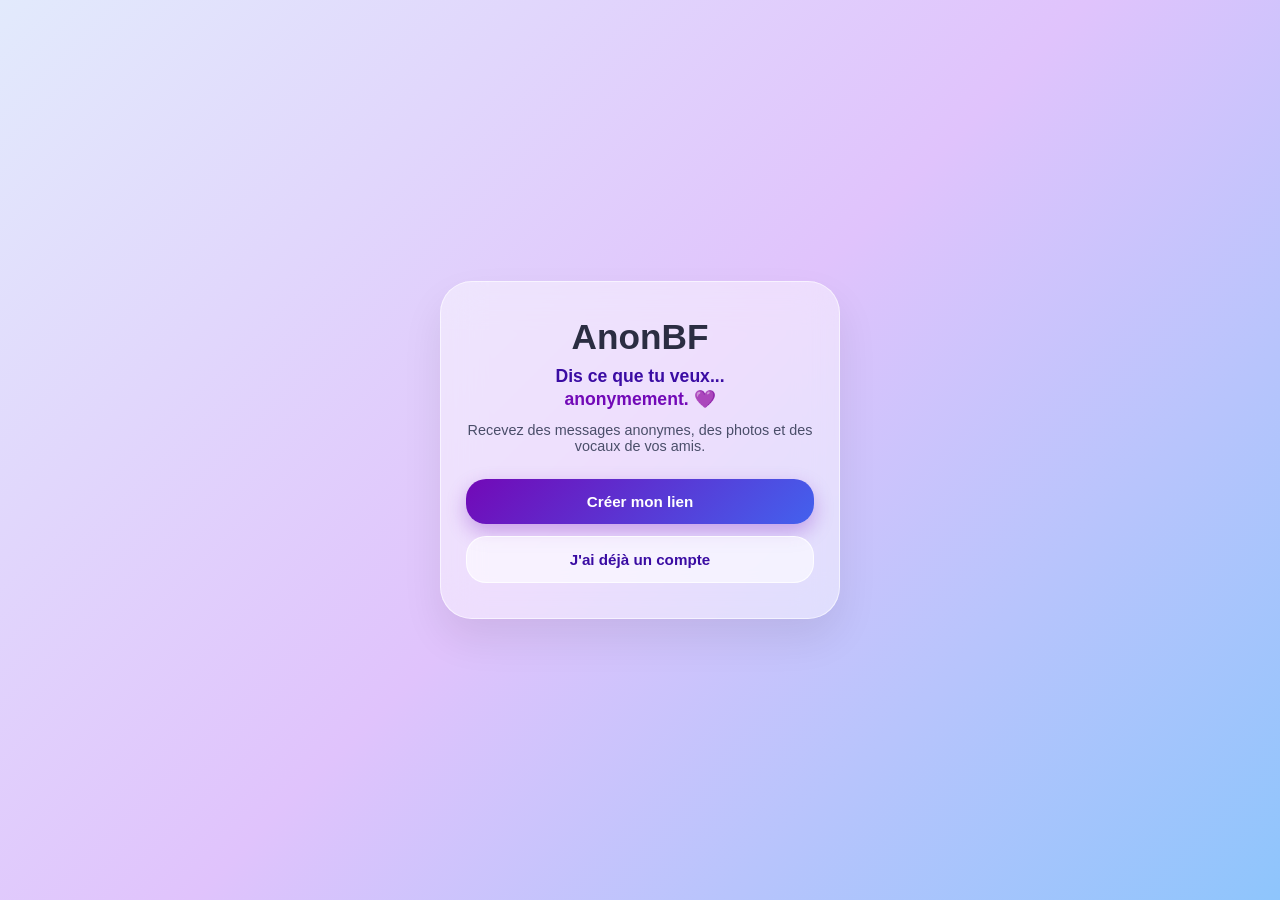
<file: index.html>
<!DOCTYPE html>
<html lang="fr">
<head>
    <meta charset="UTF-8">
    <meta name="viewport" content="width=device-width, initial-scale=1.0">
    <title>AnonBF - Messages anonymes</title>
    <link rel="stylesheet" href="style.css">
</head>
<body>
    <div class="glass-container">
        <h1 class="logo">AnonBF</h1>
        <p class="tagline">Dis ce que tu veux...<br><span>anonymement. 💜</span></p>
        <p class="description">Recevez des messages anonymes, des photos et des vocaux de vos amis.</p>

        <div class="action-buttons">
            <a href="register.html" class="btn btn-primary">Créer mon lien</a>
            <a href="login.html" class="btn btn-secondary">J'ai déjà un compte</a>
        </div>
    </div>
</body>
</html>
</file>
<file: style.css>
* {
    margin: 0;
    padding: 0;
    box-sizing: border-box;
    font-family: -apple-system, BlinkMacSystemFont, "Segoe UI", Roboto, Helvetica, Arial, sans-serif;
}

body {
    min-height: 100vh;
    display: flex;
    justify-content: center;
    align-items: center;
    background: linear-gradient(135deg, #e2eafc 0%, #e0c3fc 50%, #8ec5fc 100%);
    padding: 20px;
}

/* Carte Glassmorphism */
.glass-container {
    width: 100%;
    max-width: 400px;
    padding: 35px 25px;
    background: rgba(255, 255, 255, 0.45);
    backdrop-filter: blur(20px);
    -webkit-backdrop-filter: blur(20px);
    border-radius: 32px;
    border: 1px solid rgba(255, 255, 255, 0.6);
    box-shadow: 0 20px 40px rgba(0, 0, 0, 0.08);
    text-align: center;
}

.logo {
    font-size: 2.2rem;
    font-weight: 800;
    color: #2b2d42;
    margin-bottom: 8px;
}

.tagline {
    font-size: 1.1rem;
    font-weight: 600;
    color: #3a0ca3;
    line-height: 1.3;
    margin-bottom: 12px;
}

.tagline span {
    color: #7209b7;
}

.description {
    font-size: 0.9rem;
    color: #4a4e69;
    margin-bottom: 25px;
}

/* Formulaires & Inputs */
.form {
    display: flex;
    flex-direction: column;
    gap: 12px;
    margin-top: 15px;
}

.input-group input, 
.input-group textarea {
    width: 100%;
    padding: 14px 18px;
    border-radius: 16px;
    border: 1px solid rgba(255, 255, 255, 0.8);
    background: rgba(255, 255, 255, 0.5);
    backdrop-filter: blur(10px);
    font-size: 0.95rem;
    color: #2b2d42;
    outline: none;
    transition: all 0.2s ease;
    resize: none;
}

.input-group input:focus, 
.input-group textarea:focus {
    background: rgba(255, 255, 255, 0.85);
    border-color: #7209b7;
    box-shadow: 0 0 12px rgba(114, 9, 183, 0.2);
}

/* Boutons */
.action-buttons {
    display: flex;
    flex-direction: column;
    gap: 12px;
}

.btn {
    display: block;
    width: 100%;
    padding: 14px;
    border-radius: 20px;
    text-decoration: none;
    font-size: 0.95rem;
    font-weight: 600;
    border: none;
    cursor: pointer;
    transition: all 0.3s ease;
}

.btn-primary {
    background: linear-gradient(135deg, #7209b7, #4361ee);
    color: #ffffff;
    box-shadow: 0 8px 20px rgba(114, 9, 183, 0.3);
}

.btn-primary:hover {
    transform: translateY(-2px);
}

.btn-secondary {
    background: rgba(255, 255, 255, 0.6);
    color: #3a0ca3;
    border: 1px solid rgba(255, 255, 255, 0.8);
}

/* Messages reçus & Boîte de réception */
.share-box {
    margin: 15px 0;
    background: rgba(255, 255, 255, 0.6);
    padding: 12px;
    border-radius: 16px;
    font-size: 0.85rem;
    color: #3a0ca3;
    word-break: break-all;
}

.message-card {
    background: rgba(255, 255, 255, 0.7);
    padding: 16px;
    border-radius: 18px;
    border: 1px solid rgba(255, 255, 255, 0.9);
    text-align: left;
    margin-bottom: 10px;
    box-shadow: 0 4px 12px rgba(0,0,0,0.03);
}

.message-card p {
    font-size: 0.95rem;
    color: #2b2d42;
    font-weight: 500;
}

.error-msg {
    color: #d62828;
    font-size: 0.85rem;
    font-weight: 500;
}

.footer-link {
    margin-top: 18px;
}

.footer-link .link {
    color: #3a0ca3;
    font-size: 0.88rem;
    text-decoration: none;
    font-weight: 600;
}

/* Badge de notification */
.badge {
    background: #e63946;
    color: white;
    padding: 2px 8px;
    border-radius: 12px;
    font-size: 0.8rem;
    vertical-align: middle;
}
</file>
